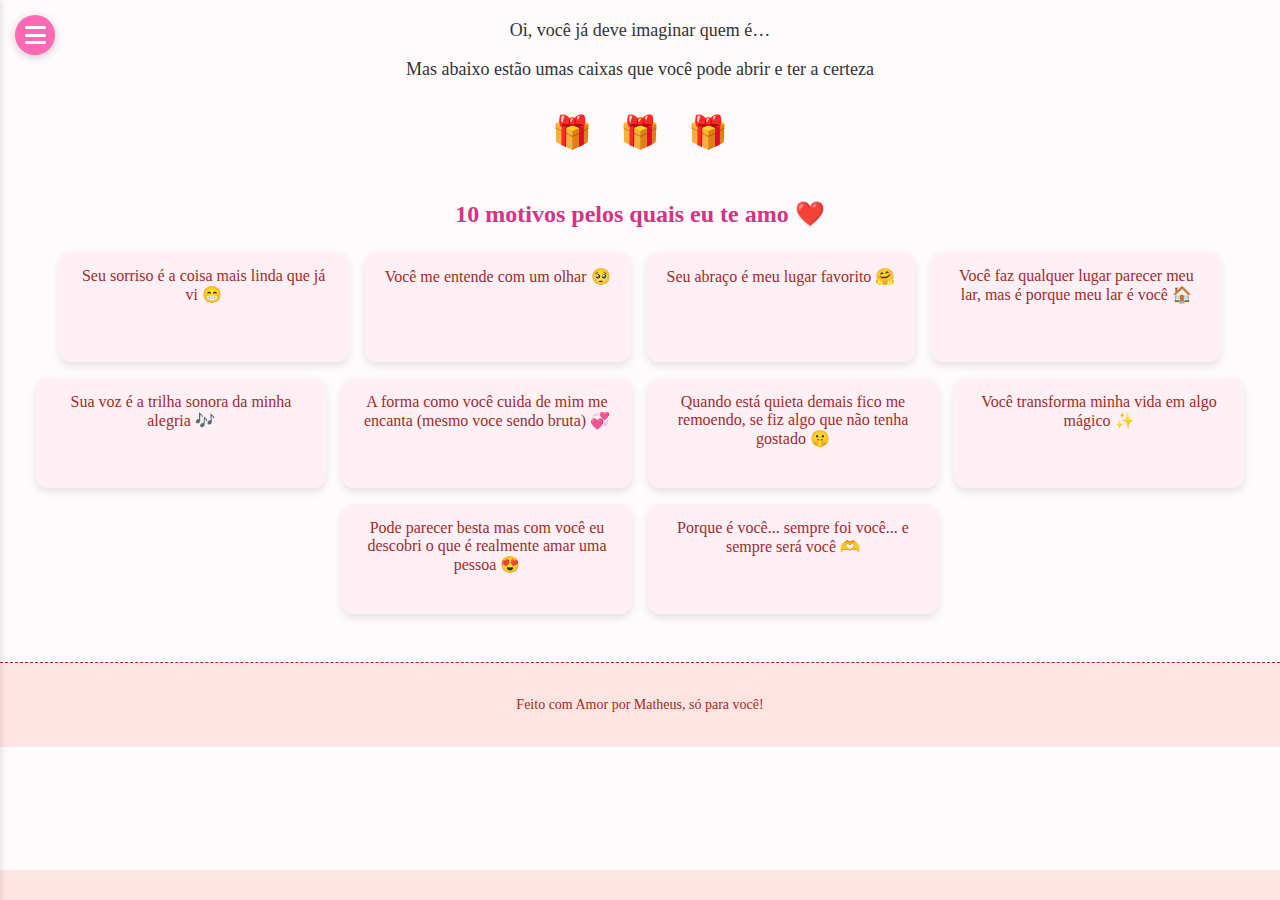
<file: index.html>
<!DOCTYPE html>
<html lang="pt-br">
<head>
  <meta charset="UTF-8">
  <title>Nosso Amor</title>
  <meta name="viewport" content="width=device-width, initial-scale=1.0">
  <link rel="stylesheet" href="style.css">
  <link rel="stylesheet" href="https://cdnjs.cloudflare.com/ajax/libs/font-awesome/6.5.0/css/all.min.css" />
</head>
<body>
      <!-- Botão que abre o menu -->
    <div class="menu-toggle" id="menuToggle">
      <i class="fas fa-bars"></i>
    </div>

    <!-- Menu lateral com links -->
    <nav class="sidebar" id="sidebar">
      <a href="index.html"><i class="fas fa-home"></i> Home</a>
      <a href="fotos.html"><i class="fas fa-heart"></i> Nós</a>
      <a href="contrato.html"><i class="fas fa-file-contract"></i> Contrato</a>
      <a href="https://open.spotify.com/track/0tgVpDi06FyKpA1z0VMD4v?si=zfsroygsSRSsa8EemlvrPA" target="_blank"><i class="fas fa-music"></i> Nossa Música</a>
      <a href="futuro.html"><i class="fas fa-star"></i> Futuro</a>
    </nav>

    <div class="mensagem">
      <p>Oi, você já deve imaginar quem é…</p>
      <p>Mas abaixo estão umas caixas que você pode abrir e ter a certeza</p>
    </div>

    <div class="fotos-galeria">
      <div class="foto-box">
        <button class="presente-btn">🎁</button>
        <p class="frase-presente" hidden>Me desculpa</p>
      </div>
    
      <div class="foto-box">
        <button class="presente-btn">🎁</button>
        <p class="frase-presente" hidden>Não vivo sem você</p>
      </div>
    
      <div class="foto-box">
        <button class="presente-btn">🎁</button>
        <p class="frase-presente" hidden>Eu te amo</p>
      </div>
    </div>    

  <section class="motivos">
    <h2>10 motivos pelos quais eu te amo ❤️</h2>
    <div class="cards-motivos">
      <div class="motivo-card">Seu sorriso é a coisa mais linda que já vi 😁</div>
      <div class="motivo-card">Você me entende com um olhar 🥺</div>
      <div class="motivo-card">Seu abraço é meu lugar favorito 🤗</div>
      <div class="motivo-card">Você faz qualquer lugar parecer meu lar, mas é porque meu lar é você 🏠</div>
      <div class="motivo-card">Sua voz é a trilha sonora da minha alegria 🎶</div>
      <div class="motivo-card">A forma como você cuida de mim me encanta (mesmo voce sendo bruta) 💞</div>
      <div class="motivo-card">Quando está quieta demais fico me remoendo, se fiz algo que não tenha gostado 🤫</div>
      <div class="motivo-card">Você transforma minha vida em algo mágico ✨</div>
      <div class="motivo-card">Pode parecer besta mas com você eu descobri o que é realmente amar uma pessoa 😍</div>
      <div class="motivo-card">Porque é você... sempre foi você... e sempre será você 🫶</div>
    </div>
  </section>

  <div class="barra-frases">
    <div class="frases-movendo">
    Nosso amor é meu lugar favorito ❤️ • Ir no mercado aquele dia foi o melhor presente que a vida me deu 🎁 • Quero rir com você todos os dias 😂 • Quero viver os melhores momentos da minha vida com você 🧬 • Te amo mais a cada segundo que passa ⏳ •
    </div>
  </div>
 
  <footer class="footer-romantico">
    <p>Feito com Amor por Matheus, só para você!</p>
  </footer>

  <script>
    document.querySelectorAll('.presente-btn').forEach(botao => {
      botao.addEventListener('click', () => {
        const frase = botao.nextElementSibling;
        const visivel = !frase.hidden;
  
        frase.hidden = visivel;
  
        if (!visivel) {
          // Garante reanimação ao reclicar
          frase.classList.remove('animada');
          void frase.offsetWidth; // força reflow
          frase.classList.add('animada');
        } else {
          frase.classList.remove('animada');
        }
      });
    });
  </script>  

  <script>
    const menuToggle = document.getElementById('menuToggle');
    const sidebar = document.getElementById('sidebar');

    menuToggle.addEventListener('click', () => {
      sidebar.classList.toggle('active');
    });
  </script>


  <script src="script.js"></script>
    
</body>
</html>
</file>
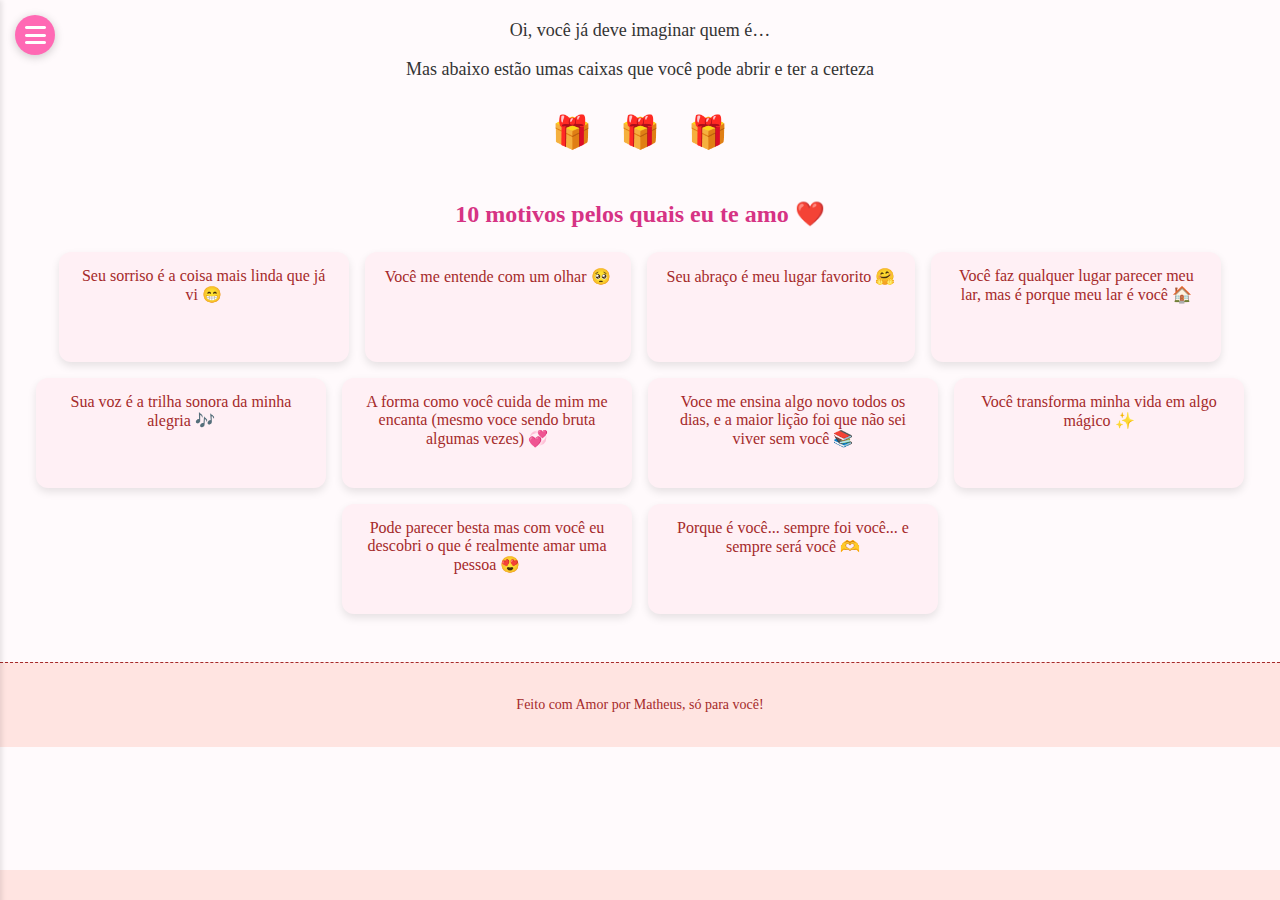
<file: Downloads/Voltamos/index.html>
<!DOCTYPE html>
<html lang="pt-br">
<head>
  <meta charset="UTF-8">
  <title>Nosso Amor</title>
  <meta name="viewport" content="width=device-width, initial-scale=1.0">
  <link rel="stylesheet" href="style.css">
  <link rel="stylesheet" href="https://cdnjs.cloudflare.com/ajax/libs/font-awesome/6.5.0/css/all.min.css" />
</head>
<body>
      <!-- Botão que abre o menu -->
    <div class="menu-toggle" id="menuToggle">
      <i class="fas fa-bars"></i>
    </div>

    <!-- Menu lateral com links -->
    <nav class="sidebar" id="sidebar">
      <a href="index.html"><i class="fas fa-home"></i> Home</a>
      <a href="fotos.html"><i class="fas fa-heart"></i> Nós</a>
      <a href="contrato.html"><i class="fas fa-file-contract"></i> Contrato</a>
      <a href="https://open.spotify.com/track/0tgVpDi06FyKpA1z0VMD4v?si=zfsroygsSRSsa8EemlvrPA" target="_blank"><i class="fas fa-music"></i> Nossa Música</a>
      <a href="futuro.html"><i class="fas fa-star"></i> Futuro</a>
    </nav>

    <div class="mensagem">
      <p>Oi, você já deve imaginar quem é…</p>
      <p>Mas abaixo estão umas caixas que você pode abrir e ter a certeza</p>
    </div>

    <div class="fotos-galeria">
      <div class="foto-box">
        <button class="presente-btn">🎁</button>
        <p class="frase-presente" hidden>Me desculpa</p>
      </div>
    
      <div class="foto-box">
        <button class="presente-btn">🎁</button>
        <p class="frase-presente" hidden>Não vivo sem você</p>
      </div>
    
      <div class="foto-box">
        <button class="presente-btn">🎁</button>
        <p class="frase-presente" hidden>Eu te amo</p>
      </div>
    </div>

  <section class="motivos">
    <h2>10 motivos pelos quais eu te amo ❤️</h2>
    <div class="cards-motivos">
      <div class="motivo-card">Seu sorriso é a coisa mais linda que já vi 😁</div>
      <div class="motivo-card">Você me entende com um olhar 🥺</div>
      <div class="motivo-card">Seu abraço é meu lugar favorito 🤗</div>
      <div class="motivo-card">Você faz qualquer lugar parecer meu lar, mas é porque meu lar é você 🏠</div>
      <div class="motivo-card">Sua voz é a trilha sonora da minha alegria 🎶</div>
      <div class="motivo-card">A forma como você cuida de mim me encanta (mesmo voce sendo bruta algumas vezes) 💞</div>
      <div class="motivo-card">Voce me ensina algo novo todos os dias, e a maior lição foi que não sei viver sem você 📚</div>
      <div class="motivo-card">Você transforma minha vida em algo mágico ✨</div>
      <div class="motivo-card">Pode parecer besta mas com você eu descobri o que é realmente amar uma pessoa 😍</div>
      <div class="motivo-card">Porque é você... sempre foi você... e sempre será você 🫶</div>
    </div>
  </section>

  <div class="barra-frases">
    <div class="frases-movendo">
    Nosso amor é meu lugar favorito ❤️ • Ir no mercado aquele dia foi o melhor presente que a vida me deu 🎁 • Quero rir com você todos os dias 😂 • Quero viver os melhores momentos da minha vida com você 🧬 • Te amo mais a cada segundo que passa ⏳ •
    </div>
  </div>
 
  <footer class="footer-romantico">
    <p>Feito com Amor por Matheus, só para você!</p>
  </footer>

  <script>
    document.querySelectorAll('.presente-btn').forEach(botao => {
      botao.addEventListener('click', () => {
        const frase = botao.nextElementSibling;
        const visivel = !frase.hidden;
  
        frase.hidden = visivel;
  
        if (!visivel) {
          // Garante reanimação ao reclicar
          frase.classList.remove('animada');
          void frase.offsetWidth; // força reflow
          frase.classList.add('animada');
        } else {
          frase.classList.remove('animada');
        }
      });
    });
  </script>  

  <script>
    const menuToggle = document.getElementById('menuToggle');
    const sidebar = document.getElementById('sidebar');

    menuToggle.addEventListener('click', () => {
      sidebar.classList.toggle('active');
    });
  </script>


  <script src="script.js"></script>
    
</body>
</html>
</file>
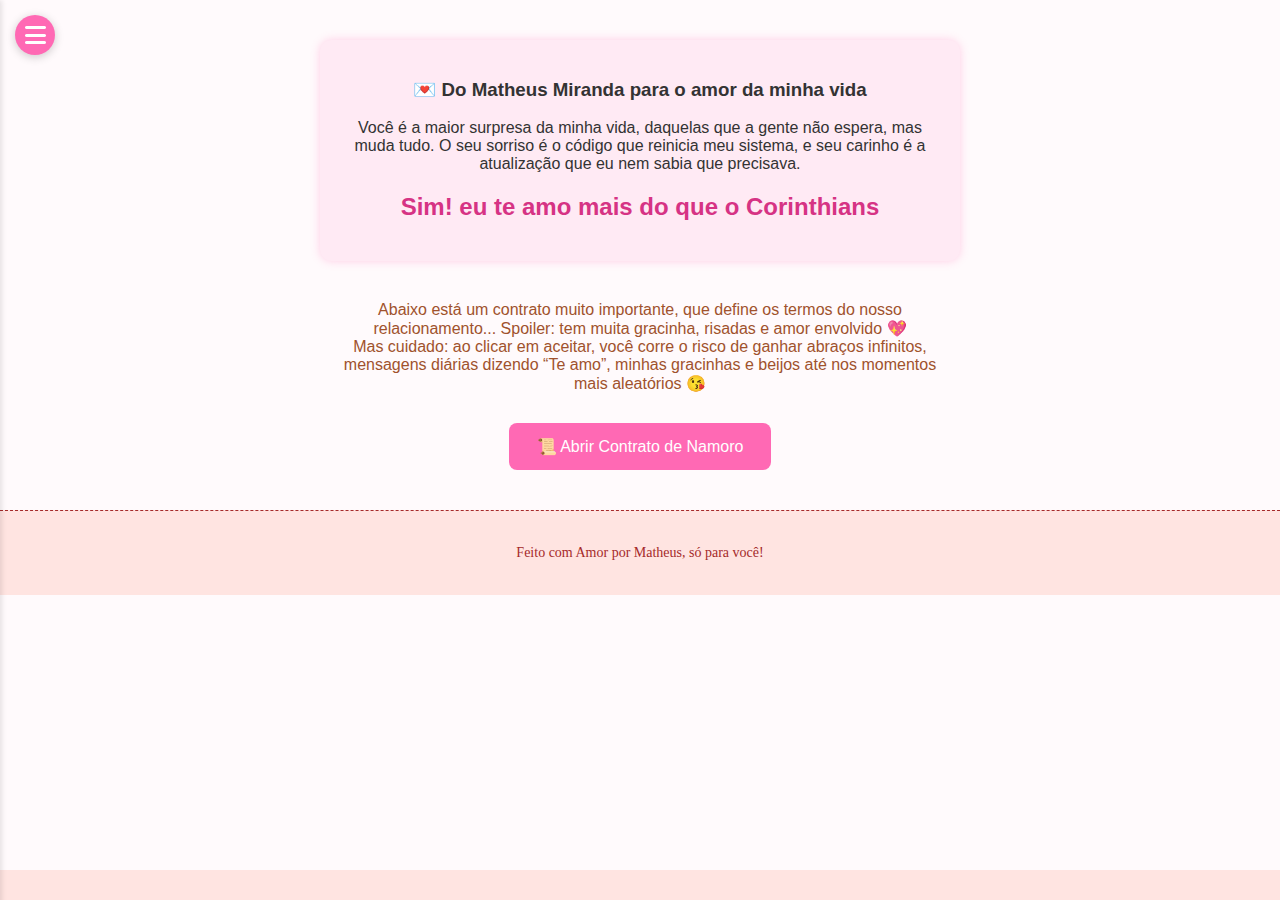
<file: contrato.html>
<!DOCTYPE html>
<html lang="pt-br">
<head>
  <meta charset="UTF-8">
  <title>Contrato de Namoro</title>
  <meta name="viewport" content="width=device-width, initial-scale=1.0">
  <link rel="stylesheet" href="style.css">
  <link rel="stylesheet" href="https://cdnjs.cloudflare.com/ajax/libs/font-awesome/6.5.0/css/all.min.css" />
</head>
<body>
  <!-- Botão que abre o menu -->
<div class="menu-toggle" id="menuToggle">
  <i class="fas fa-bars"></i>
</div>

  <!-- Menu lateral com links -->
  <nav class="sidebar" id="sidebar">
    <a href="index.html"><i class="fas fa-home"></i> Home</a>
    <a href="fotos.html"><i class="fas fa-heart"></i> Nós</a>
    <a href="contrato.html"><i class="fas fa-file-contract"></i> Contrato</a>
    <a href="https://open.spotify.com/track/0tgVpDi06FyKpA1z0VMD4v?si=zfsroygsSRSsa8EemlvrPA" target="_blank"><i class="fas fa-music"></i> Nossa Música</a>
    <a href="futuro.html"><i class="fas fa-star"></i> Futuro</a>
  </nav>

    <!-- Depoimento -->
  <section class="depoimento">
    <h3>💌 Do Matheus Miranda para o amor da minha vida</h3>
    <p>
      Você é a maior surpresa da minha vida, daquelas que a gente não espera, mas muda tudo. O seu sorriso é o código que reinicia meu sistema, e seu carinho é a atualização que eu nem sabia que precisava.
    </p>
    <h2>Sim! eu te amo mais do que o Corinthians</h2>
  </section>

  <!-- Texto antes do contrato -->
  <div class="texto-romantico">
    <p>
      Abaixo está um contrato muito importante, que define os termos do nosso relacionamento... Spoiler: tem muita gracinha, risadas e amor envolvido 💖<br>
      Mas cuidado: ao clicar em aceitar, você corre o risco de ganhar abraços infinitos, mensagens diárias dizendo “Te amo”, minhas gracinhas e beijos até nos momentos mais aleatórios 😘
    </p>
  </div>

  <!-- Botão para abrir a carta -->
  <div class="carta-container">
    <button id="mostrarCarta" class="btn-animado">📜 Abrir Contrato de Namoro</button>

    <!-- Carta oculta inicialmente -->
    <div id="carta" class="oculto">
      <h2>Contrato Oficial de Namoro 💖</h2>
      <p>Eu, Matheus, declaro oficialmente que:</p>
      <ul>
        <li>❤️ Vou estar com você todos os dias que você acordar, (mesmo estando de mau-humor).</li>
        <li>❤️ Estarei com você nos dias bons e nos dias ruins.</li>
        <li>❤️ Seus dramas serão ouvidos (e a maioria resolvidos com chocolate de laranja).</li>
        <li>❤️ Carinho, beijos, cafuné e massagens serão infinitos e intransferíveis (você pode retribuir tudo isso também viu).</li>
        <li>❤️ Estarei em suas TPMs que duram o mês todo.</li>
        <li>❤️ Todos os dias direi o quanto você é linda, mesmo descabelada, ou puta da vida comigo.</li>
      </ul>
      <p>Se você aceitar esses termos, clique no botão abaixo e prepare-se para viver a história de amor mais maluca e maravilhosa que já existiu! 💕</p>

      <!-- Botão para aceitar o contrato -->
      <button id="aceitarContrato" class="btn-animado">✅ Aceitar os Termos do Amor</button>
    </div>

    <!-- Mensagem final (oculta) -->
    <div id="mensagemFinal" class="oculto mensagem-final">
      <h3>Contrato aceito! Você fez a melhor escolha da sua vida, somos novamente um casal perfeito! 💑</h3>
    </div>
  </div>

  <div class="barra-frases">
    <div class="frases-movendo">
      Nosso amor é meu lugar favorito ❤️ • Ir no mercado aquele dia foi o melhor presente que a vida me deu 🎁 • Quero rir com você todos os dias 😂 • Quero viver os melhores momentos da minha vida com você 🧬 • Te amo mais a cada segundo que passa ⏳ •
    </div>
  </div>

  <footer class="footer-romantico">
    <p>Feito com Amor por Matheus, só para você!</p>
  </footer>

  <script>
    const menuToggle = document.getElementById('menuToggle');
    const sidebar = document.getElementById('sidebar');

    menuToggle.addEventListener('click', () => {
      sidebar.classList.toggle('active');
    });
  </script>

  <script src="script.js"></script>

</body>
</html>
</file>
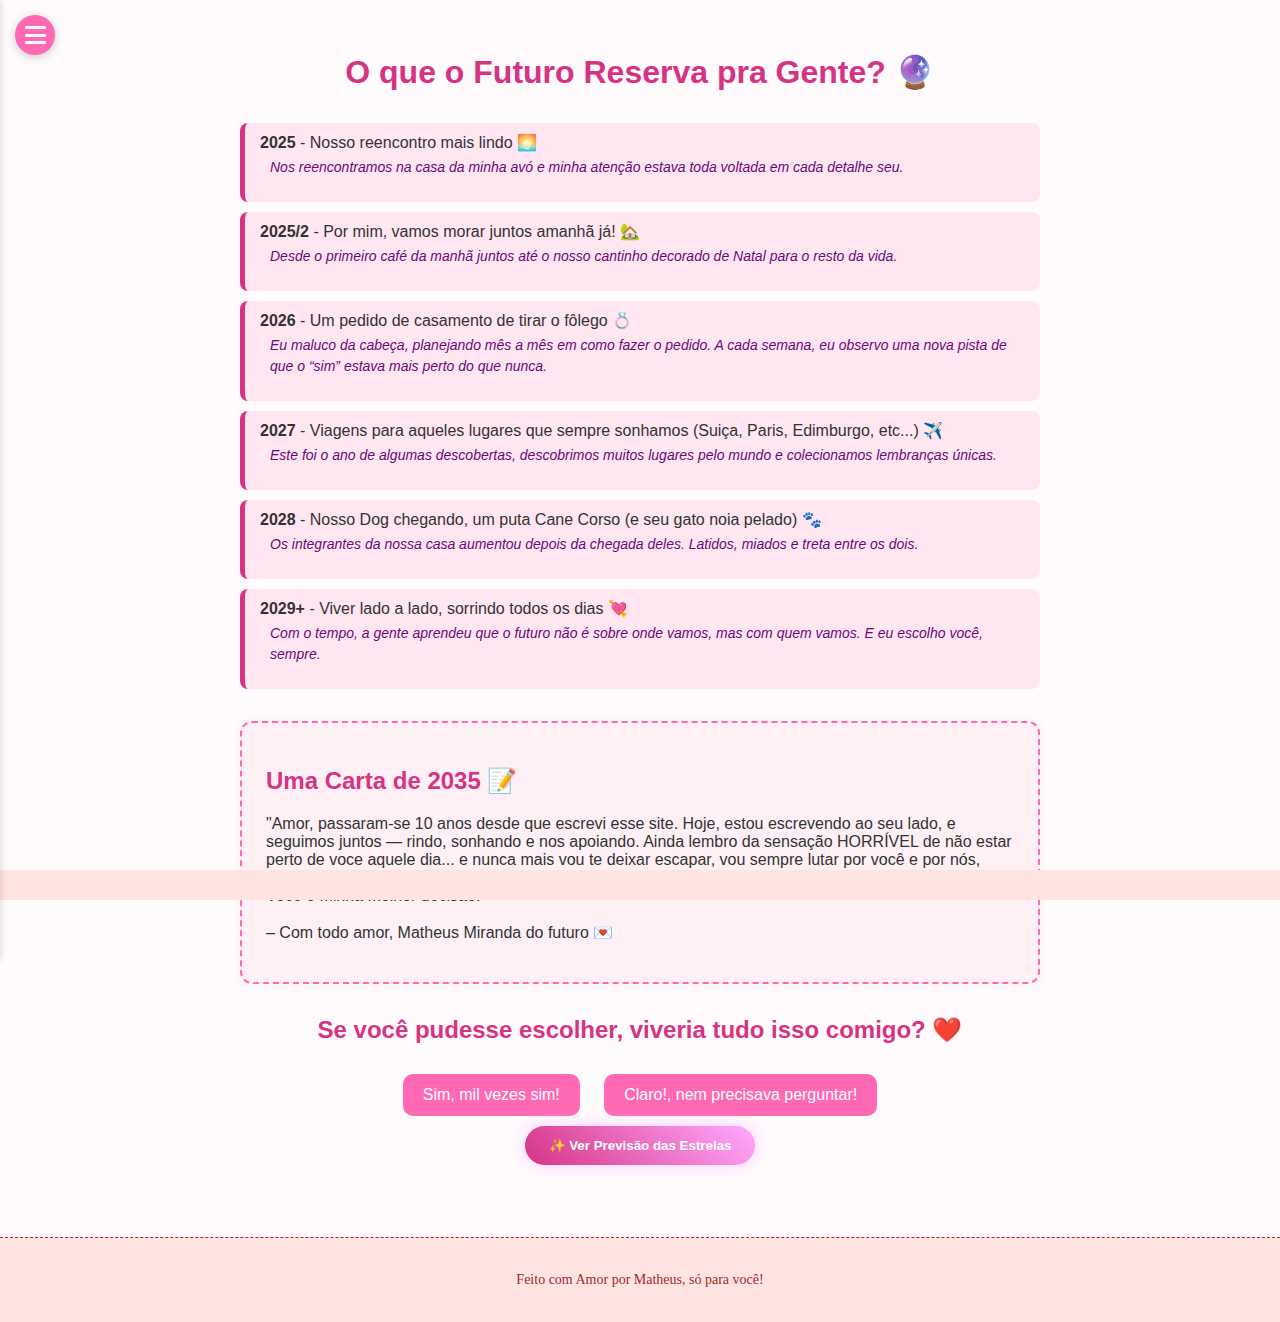
<file: futuro.html>
<!DOCTYPE html>
<html lang="pt-br">
<head>
  <meta charset="UTF-8">
  <title>Nosso Futuro</title>
  <meta name="viewport" content="width=device-width, initial-scale=1.0">
  <link rel="stylesheet" href="style.css">
  <link rel="stylesheet" href="https://cdnjs.cloudflare.com/ajax/libs/font-awesome/6.5.0/css/all.min.css" />
</head>
<body>
  <!-- Botão que abre o menu -->
<div class="menu-toggle" id="menuToggle">
  <i class="fas fa-bars"></i>
</div>

  <!-- Menu lateral com links -->
  <nav class="sidebar" id="sidebar">
    <a href="index.html"><i class="fas fa-home"></i> Home</a>
    <a href="fotos.html"><i class="fas fa-heart"></i> Nós</a>
    <a href="contrato.html"><i class="fas fa-file-contract"></i> Contrato</a>
    <a href="https://open.spotify.com/track/0tgVpDi06FyKpA1z0VMD4v?si=zfsroygsSRSsa8EemlvrPA" target="_blank"><i class="fas fa-music"></i> Nossa Música</a>
    <a href="futuro.html"><i class="fas fa-star"></i> Futuro</a>
  </nav>

<main class="futuro-container">
  <h1>O que o Futuro Reserva pra Gente? 🔮</h1>

  <!-- Linha do tempo -->
  <section class="timeline">
    <div class="evento">
        <strong>2025</strong> - Nosso reencontro mais lindo 🌅  
        <p class="subfrase">Nos reencontramos na casa da minha avó e minha atenção estava toda voltada em cada detalhe seu.</p>
    </div>
    
    <div class="evento">
        <strong>2025/2</strong> - Por mim, vamos morar juntos amanhã já! 🏡  
        <p class="subfrase">Desde o primeiro café da manhã juntos até o nosso cantinho decorado de Natal para o resto da vida.</p>
    </div>

    <div class="evento">
        <strong>2026</strong> - Um pedido de casamento de tirar o fôlego 💍  
        <p class="subfrase">Eu maluco da cabeça, planejando mês a mês em como fazer o pedido. A cada semana, eu observo uma nova pista de que o “sim” estava mais perto do que nunca.</p>
    </div>

    <div class="evento">
        <strong>2027</strong> - Viagens para aqueles lugares que sempre sonhamos (Suiça, Paris, Edimburgo, etc...) ✈️  
        <p class="subfrase">Este foi o ano de algumas descobertas, descobrimos muitos lugares pelo mundo e colecionamos lembranças únicas.</p>
    </div>

    <div class="evento">
        <strong>2028</strong> - Nosso Dog chegando, um puta Cane Corso (e seu gato noia pelado) 🐾  
        <p class="subfrase">Os integrantes da nossa casa aumentou depois da chegada deles. Latidos, miados e treta entre os dois.</p>
    </div>

    <div class="evento">
        <strong>2029+</strong> - Viver lado a lado, sorrindo todos os dias 💘  
        <p class="subfrase">Com o tempo, a gente aprendeu que o futuro não é sobre onde vamos, mas com quem vamos. E eu escolho você, sempre.</p>
    </div>
  </section>

  <!-- Carta do futuro -->
  <section class="carta-futuro">
    <h2>Uma Carta de 2035 📝</h2>
    <p>
      "Amor, passaram-se 10 anos desde que escrevi esse site. Hoje, estou escrevendo ao seu lado, e seguimos juntos — rindo, sonhando e nos apoiando.  
      Ainda lembro da sensação HORRÍVEL de não estar perto de voce aquele dia... e nunca mais vou te deixar escapar, vou sempre lutar por você e por nós, porque você é a miha vida.  
      Te amo cada dia mais, e isso nunca mudou. Obrigado por dizer sim lá atrás. Você é minha melhor decisão."  
      <br><br>– Com todo amor, Matheus Miranda do futuro 💌
    </p>
  </section>

  <!-- Escolha romântica -->
  <section class="escolha-romantica">
    <h2>Se você pudesse escolher, viveria tudo isso comigo? ❤️</h2>
    <div class="botoes-escolha">
      <button class="btn-escolha" id="btnSim">Sim, mil vezes sim!</button>
      <button class="btn-escolha" id="btnClaro">Claro!, nem precisava perguntar!</button>
    </div>
    <p id="respostaEscolha" class="oculto-resposta"></p>
  </section>

  <!-- Previsão das estrelas -->
  <section class="estrelas-futuro">
    <button class="btn-estrelas" id="verPrevisao">✨ Ver Previsão das Estrelas</button>
    <p id="previsaoTexto" class="oculto-previsao"></p>
  </section>
</main>

<!-- Frases rodando -->
<div class="barra-frases">
  <div class="frases-movendo">
    Nosso amor é meu lugar favorito ❤️ • Ir no mercado aquele dia foi o melhor presente que a vida me deu 🎁 • Quero rir com você todos os dias 😂 • Quero viver os melhores momentos da minha vida com você 🧬 • Te amo mais a cada segundo que passa ⏳ •
  </div>
</div>

<footer class="footer-romantico">
    <p>Feito com Amor por Matheus, só para você!</p>
</footer>

<!-- Scripts -->
<script>
  const menuToggle = document.getElementById('menuToggle');
  const sidebar = document.getElementById('sidebar');
  menuToggle.addEventListener('click', () => {
    sidebar.classList.toggle('active');
  });

  document.getElementById('btnSim').addEventListener('click', () => {
    document.getElementById('respostaEscolha').innerText = "Você acabou de me dar o futuro mais feliz de todos! 💖";
    document.getElementById('respostaEscolha').classList.remove('oculto-resposta');
  });

  document.getElementById('btnClaro').addEventListener('click', () => {
    document.getElementById('respostaEscolha').innerText = "Você é o meu destino mais bonito! 💞";
    document.getElementById('respostaEscolha').classList.remove('oculto-resposta');
  });

  document.getElementById('verPrevisao').addEventListener('click', () => {
    document.getElementById('previsaoTexto').innerText = "As estrelas dizem: vocês nasceram para sorrir juntos. Preparem-se, o universo está só começando a conspirar a favor desse amor. ✨💑";
    document.getElementById('previsaoTexto').classList.remove('oculto-previsao');
  });
</script>

<!--Atualizacao 30.06-->

</body>
</html>
</file>
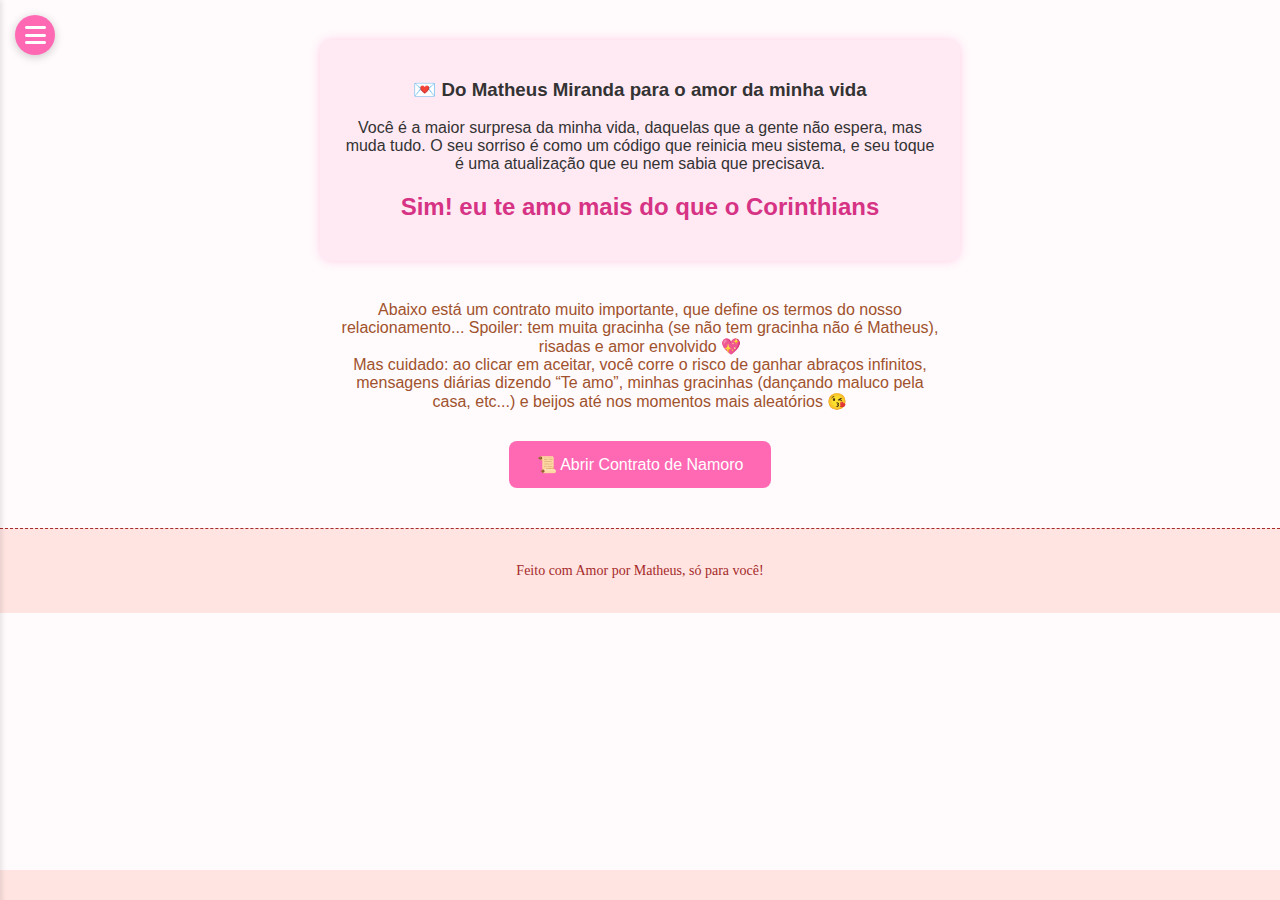
<file: Downloads/Voltamos/contrato.html>
<!DOCTYPE html>
<html lang="pt-br">
<head>
  <meta charset="UTF-8">
  <title>Contrato de Namoro</title>
  <meta name="viewport" content="width=device-width, initial-scale=1.0">
  <link rel="stylesheet" href="style.css">
  <link rel="stylesheet" href="https://cdnjs.cloudflare.com/ajax/libs/font-awesome/6.5.0/css/all.min.css" />
</head>
<body>
  <!-- Botão que abre o menu -->
<div class="menu-toggle" id="menuToggle">
  <i class="fas fa-bars"></i>
</div>

  <!-- Menu lateral com links -->
  <nav class="sidebar" id="sidebar">
    <a href="index.html"><i class="fas fa-home"></i> Home</a>
    <a href="fotos.html"><i class="fas fa-heart"></i> Nós</a>
    <a href="contrato.html"><i class="fas fa-file-contract"></i> Contrato</a>
    <a href="https://open.spotify.com/track/0tgVpDi06FyKpA1z0VMD4v?si=zfsroygsSRSsa8EemlvrPA" target="_blank"><i class="fas fa-music"></i> Nossa Música</a>
    <a href="futuro.html"><i class="fas fa-star"></i> Futuro</a>
  </nav>

    <!-- Depoimento -->
  <section class="depoimento">
    <h3>💌 Do Matheus Miranda para o amor da minha vida</h3>
    <p>
      Você é a maior surpresa da minha vida, daquelas que a gente não espera, mas muda tudo. O seu sorriso é como um código que reinicia meu sistema, e seu toque é uma atualização que eu nem sabia que precisava.
    </p>
    <h2>Sim! eu te amo mais do que o Corinthians</h2>
  </section>

  <!-- Texto antes do contrato -->
  <div class="texto-romantico">
    <p>
      Abaixo está um contrato muito importante, que define os termos do nosso relacionamento... Spoiler: tem muita gracinha (se não tem gracinha não é Matheus), risadas e amor envolvido 💖<br>
      Mas cuidado: ao clicar em aceitar, você corre o risco de ganhar abraços infinitos, mensagens diárias dizendo “Te amo”, minhas gracinhas (dançando maluco pela casa, etc...) e beijos até nos momentos mais aleatórios 😘
    </p>
  </div>

  <!-- Botão para abrir a carta -->
  <div class="carta-container">
    <button id="mostrarCarta" class="btn-animado">📜 Abrir Contrato de Namoro</button>

    <!-- Carta oculta inicialmente -->
    <div id="carta" class="oculto">
      <h2>Contrato Oficial de Namoro 💖</h2>
      <p>Eu, Matheus, declaro oficialmente que:</p>
      <ul>
        <li>❤️ Vou estar com você todos os dias que você acordar, (mesmo estando de mau-humor).</li>
        <li>❤️ Estarei com você nos dias bons e nos dias ruins.</li>
        <li>❤️ Seus dramas serão ouvidos (e a maioria resolvidos com chocolate de laranja, aquele de Sonho de Valsa ou qualquer outro que você queira porque eu daria o mundo por você).</li>
        <li>❤️ Carinhos, beijos, cafuné e massagens serão infinitos e intransferíveis (você pode retribuir tudo isso também viu).</li>
        <li>❤️ Estarei em suas TPMs que duram o mês todo.</li>
        <li>❤️ Só não vai poder reclamar do meu macarrão, dizendo que esta cozido demais.</li>
        <li>❤️ Com você eu aceito tomar um vinho em um jantar especial.</li>
        <li>❤️ Todos os dias direi o quanto você é linda, mesmo descabelada, ou puta da vida comigo.</li>
      </ul>
      <p>Se você aceitar esses termos, clique no botão abaixo e prepare-se para viver a história de amor mais maluca e maravilhosa que já existiu! 💕</p>

      <!-- Botão para aceitar o contrato -->
      <button id="aceitarContrato" class="btn-animado">✅ Aceitar os Termos do Amor</button>
    </div>

    <!-- Mensagem final (oculta) -->
    <div id="mensagemFinal" class="oculto mensagem-final">
      <h3>Contrato aceito! Sra. Bianca Vieira de Paula, Você fez a melhor escolha da sua vida, somos novamente um casal perfeito! 💑</h3>
    </div>
  </div>

  <div class="barra-frases">
    <div class="frases-movendo">
      Nosso amor é meu lugar favorito ❤️ • Ir no mercado aquele dia foi o melhor presente que a vida me deu 🎁 • Quero rir com você todos os dias 😂 • Quero viver os melhores momentos da minha vida com você 🧬 • Te amo mais a cada segundo que passa ⏳ •
    </div>
  </div>

  <footer class="footer-romantico">
    <p>Feito com Amor por Matheus, só para você!</p>
  </footer>

  <script>
    const menuToggle = document.getElementById('menuToggle');
    const sidebar = document.getElementById('sidebar');

    menuToggle.addEventListener('click', () => {
      sidebar.classList.toggle('active');
    });
  </script>

  <script src="script.js"></script>

  <!--Atualizacao 30.06-->

</body>
</html>
</file>
<file: style.css>
body {
  margin: 0;
  padding: 0;
  box-sizing: border-box;
  font-family: 'Georgia', serif;
  text-align: center;
  background-color: #fff0f5;
}

.menu-toggle {
  position: fixed;
  top: 15px;
  left: 15px;
  font-size: 24px;
  background: #ff69b4;
  color: white;
  border-radius: 50%;
  width: 40px;
  height: 40px;
  display: flex;
  align-items: center;
  justify-content: center;
  cursor: pointer;
  z-index: 1001;
  box-shadow: 0 2px 10px rgba(0, 0, 0, 0.2);
  transition: transform 0.3s ease;
}

.menu-toggle:hover {
  transform: scale(1.1);
}

.sidebar {
  position: fixed;
  left: -200px;
  top: 0;
  height: 100%;
  width: 200px;
  background-color: #ffe4e1;
  box-shadow: 2px 0 5px rgba(0, 0, 0, 0.1);
  display: flex;
  flex-direction: column;
  padding-top: 60px;
  transition: left 0.3s ease;
  z-index: 1000;
}

.sidebar.active {
  left: 0;
}

.sidebar a {
  padding: 15px 20px;
  text-decoration: none;
  color: #a52a2a;
  font-weight: bold;
  font-size: 16px;
  display: flex;
  align-items: center;
  gap: 10px;
  transition: background 0.3s ease;
}

.sidebar a:hover {
  background-color: #ffccd5;
}

.fotos-galeria {
  margin-top: 2rem;
  display: flex;
  flex-wrap: wrap;
  gap: 1rem;
  justify-content: center;
}

.foto-box {
  display: flex;
  flex-direction: column;
  align-items: center;
}

.presente-btn {
  font-size: 2rem;
  background: none;
  border: none;
  cursor: pointer;
}

.frase-presente {
  margin-top: 10px;
  font-size: 18px;
  font-weight: bold;
  color: #a52a2a;
  font-family: 'Georgia', serif;
  text-align: center;
  background-color: #fff0f5;
  padding: 8px 12px;
  border-radius: 10px;
  box-shadow: 0 2px 6px rgba(0,0,0,0.1);
  opacity: 0;
  transform: translateY(10px);
  transition: opacity 0.4s ease, transform 0.4s ease;
}

.frase-presente.animada {
  opacity: 1;
  transform: translateY(0);
}

.mensagem {
    margin-top: 20px;
    font-size: 18px;
    font-family: 'Georgia', serif;
}

.barra-frases {
  position: fixed;
  bottom: 0;
  width: 100%;
  background-color: #ffe4e1;
  overflow: hidden;
  height: 30px;
  display: flex;
  align-items: center;
  z-index: 999;
}

.frases-movendo {
  white-space: nowrap;
  display: inline-block;
  padding-left: 100%;
  animation: moverFrases 20s linear infinite;
  font-size: 14px;
  color: #a52a2a;
  font-weight: bold;
}

@keyframes moverFrases {
  0% {
    transform: translateX(0%);
  }
  100% {
    transform: translateX(-100%);
  }
}

/* Menu Responsivo */
@media (max-width: 768px) {
  .sidebar {
    width: 200px;
  }

  .sidebar a {
    font-size: 14px;
    padding: 12px 18px;
  }

  .menu-toggle {
    width: 36px;
    height: 36px;
    font-size: 20px;
  }
}

/* Cards Home */
.motivos {
  margin: 3rem auto;
  text-align: center;
  font-family: 'Georgia', serif;
  color: #a52a2a;
  padding: 0 20px;
}

.motivos h2 {
  font-size: 24px;
  margin-bottom: 1.5rem;
}

.cards-motivos {
  display: flex;
  flex-wrap: wrap;
  gap: 1rem;
  justify-content: center;
}

.motivo-card {
  background-color: #fff0f5;
  border-radius: 12px;
  padding: 15px 20px;
  max-width: 250px;
  min-height: 80px;
  box-shadow: 0 4px 8px rgba(0,0,0,0.1);
  transition: transform 0.3s ease, box-shadow 0.3s ease;
  font-size: 16px;
}

.motivo-card:hover {
  transform: scale(1.05) rotate(-1deg);
  box-shadow: 0 6px 15px rgba(0,0,0,0.2);
}

/* Footer */
.footer-romantico {
  text-align: center;
  padding: 20px;
  background-color: #ffe4e1;
  color: #a52a2a;
  font-family: 'Georgia', serif;
  font-size: 14px;
  margin-top: 40px;
  border-top: 1px dashed #a52a2a;
}

/* Responsividade */
@media (max-width: 768px) {
  .motivo-card {
    max-width: 90%;
    font-size: 15px;
  }
}

/* Depoimento */
.depoimento {
  max-width: 600px;
  margin: 40px auto;
  padding: 20px;
  background: #ffeaf4;
  border-radius: 12px;
  text-align: center;
  font-size: 16px;
  box-shadow: 0 0 10px rgba(255,105,180, 0.3);
}

/* Texto introdutório */
.texto-romantico {
  max-width: 600px;
  margin: 20px auto;
  font-size: 16px;
  text-align: center;
  color: #a0522d;
}

/* Container da carta */
.carta-container {
  text-align: center;
  margin: 30px auto;
  max-width: 700px;
}

/* Carta */
#carta {
  background: #fff8dc;
  border: 2px dashed #deb887;
  padding: 20px;
  border-radius: 15px;
  box-shadow: 0 0 15px rgba(0,0,0,0.1);
  margin-top: 20px;
  text-align: left;
  animation: aparecer 0.7s ease;
}

/* Lista da carta */
#carta ul {
  margin-left: 20px;
}

.oculto {
  display: none;
}

/* Botão com efeito pulse */
.btn-animado {
  padding: 14px 28px;
  font-size: 16px;
  background-color: #ff69b4;
  border: none;
  border-radius: 8px;
  color: white;
  cursor: pointer;
  animation: pulse 1.8s infinite;
  transition: transform 0.3s ease;
}

.btn-animado:hover {
  transform: scale(1.05);
  background-color: #ff1493;
}

@keyframes pulse {
  0% { box-shadow: 0 0 0 0 rgba(255, 105, 180, 0.5); }
  70% { box-shadow: 0 0 0 10px rgba(255, 105, 180, 0); }
  100% { box-shadow: 0 0 0 0 rgba(255, 105, 180, 0); }
}

/* Mensagem final */
.mensagem-final {
  background-color: #e6ffe6;
  margin-top: 30px;
  padding: 20px;
  border-radius: 10px;
  font-weight: bold;
  text-align: center;
  animation: aparecer 1s ease;
}

/* Animação de entrada */
@keyframes aparecer {
  from { opacity: 0; transform: translateY(20px); }
  to { opacity: 1; transform: translateY(0); }
}

/* PG Fotos*/
.photo-grid {
  display: grid;
  grid-template-columns: repeat(auto-fit, minmax(140px, 1fr));
  gap: 20px;
  padding: 20px;
  max-width: 1000px;
  margin: 0 auto;
}

.foto-3d {
  text-align: center;
  perspective: 1000px;
}

.foto-3d img {
  width: 100%;
  height: 180px; /* altura fixa */
  object-fit: cover; /* garante que a imagem preencha o espaço sem distorcer */
  border-radius: 12px;
  box-shadow: 0 4px 8px rgba(0,0,0,0.1);
  transition: transform 0.5s, box-shadow 0.5s;
  cursor: pointer;
}


.foto-3d img.destaque {
  transform: scale(1.1) rotateY(5deg);
  box-shadow: 0 12px 24px rgba(0,0,0,0.3);
  z-index: 10;
}

.legenda {
  margin-top: 10px;
  font-style: italic;
  color: #a52a2a;
  font-size: 14px;
}

/* Responsivo */
@media (max-width: 600px) {
  .photo-grid {
    grid-template-columns: repeat(auto-fit, minmax(120px, 1fr));
    gap: 15px;
  }

  .legenda {
    font-size: 13px;
  }
}

/* Estilo base do botão */
#ativarCarrossel {
  padding: 12px 24px;
  font-size: 16px;
  border: none;
  border-radius: 8px;
  background-color: #ff69b4;
  color: white;
  cursor: pointer;
  transition: background-color 0.3s ease, transform 0.2s;
}

/* Animação pulsante quando o carrossel estiver ativo */
#ativarCarrossel.ativo {
  background-color: #ff1493;
  animation: pulso 1.2s infinite;
}

@keyframes pulso {
  0% { transform: scale(1); }
  50% { transform: scale(1.08); }
  100% { transform: scale(1); }
}

/* Layout geral */
body {
  font-family: 'Segoe UI', sans-serif;
  margin: 0;
  padding: 0;
  background-color: #fffafc;
  color: #333;
}

.futuro-container {
  max-width: 800px;
  margin: auto;
  padding: 2rem;
  text-align: center;
}

h1, h2 {
  color: #d63384;
}

/* Linha do tempo */
.timeline {
  margin: 2rem 0;
  text-align: left;
}

.evento {
  background: #ffe6f0;
  border-left: 5px solid #d63384;
  padding: 10px 15px;
  margin: 10px 0;
  border-radius: 8px;
}

.subfrase {
  font-size: 14px;
  color: #6a097d;
  margin-top: 5px;
  padding-left: 10px;
  font-style: italic;
  line-height: 1.5;
}

/* Carta do futuro */
.carta-futuro {
  background-color: #fff0f5;
  border: 2px dashed #ff69b4;
  padding: 1.5rem;
  margin: 2rem 0;
  border-radius: 12px;
  box-shadow: 0 0 12px rgba(0,0,0,0.05);
  text-align: left;
}

/* Botões românticos */
.btn-escolha {
  background-color: #ff69b4;
  border: none;
  color: white;
  padding: 12px 20px;
  margin: 10px;
  border-radius: 10px;
  font-size: 16px;
  cursor: pointer;
  animation: pulse 2s infinite;
  transition: transform 0.3s;
}

.btn-escolha:hover {
  transform: scale(1.05);
}

/* Previsão botão */
.btn-estrelas {
  background: linear-gradient(45deg, #d63384, #ffaaff);
  border: none;
  color: white;
  padding: 12px 24px;
  border-radius: 50px;
  cursor: pointer;
  font-weight: bold;
  box-shadow: 0 0 15px #ffccff;
  transition: all 0.3s ease;
}

.btn-estrelas:hover {
  transform: scale(1.1);
  box-shadow: 0 0 20px #ff99dd;
}

/* Ocultos */
.oculto-resposta, .oculto-previsao {
  display: none;
  margin-top: 10px;
  font-style: italic;
  color: #5c0d5c;
  animation: aparecer 1s ease;
}

#respostaEscolha:not(.oculto-resposta),
#previsaoTexto:not(.oculto-previsao) {
  display: block;
  margin-bottom: 40px;
}

/* Animações */
@keyframes pulse {
  0% { transform: scale(1); }
  50% { transform: scale(1.05); }
  100% { transform: scale(1); }
}

@keyframes aparecer {
  from { opacity: 0; transform: translateY(10px); }
  to { opacity: 1; transform: translateY(0); }
}

@keyframes moverFrases {
  0% { transform: translateX(0%); }
  100% { transform: translateX(-100%); }
}
</file>
<file: Downloads/Voltamos/style.css>
body {
  margin: 0;
  padding: 0;
  box-sizing: border-box;
  font-family: 'Georgia', serif;
  text-align: center;
  background-color: #fff0f5;
}

.menu-toggle {
  position: fixed;
  top: 15px;
  left: 15px;
  font-size: 24px;
  background: #ff69b4;
  color: white;
  border-radius: 50%;
  width: 40px;
  height: 40px;
  display: flex;
  align-items: center;
  justify-content: center;
  cursor: pointer;
  z-index: 1001;
  box-shadow: 0 2px 10px rgba(0, 0, 0, 0.2);
  transition: transform 0.3s ease;
}

.menu-toggle:hover {
  transform: scale(1.1);
}

.sidebar {
  position: fixed;
  left: -200px;
  top: 0;
  height: 100%;
  width: 200px;
  background-color: #ffe4e1;
  box-shadow: 2px 0 5px rgba(0, 0, 0, 0.1);
  display: flex;
  flex-direction: column;
  padding-top: 60px;
  transition: left 0.3s ease;
  z-index: 1000;
}

.sidebar.active {
  left: 0;
}

.sidebar a {
  padding: 15px 20px;
  text-decoration: none;
  color: #a52a2a;
  font-weight: bold;
  font-size: 16px;
  display: flex;
  align-items: center;
  gap: 10px;
  transition: background 0.3s ease;
}

.sidebar a:hover {
  background-color: #ffccd5;
}

.fotos-galeria {
  margin-top: 2rem;
  display: flex;
  flex-wrap: wrap;
  gap: 1rem;
  justify-content: center;
}

.foto-box {
  display: flex;
  flex-direction: column;
  align-items: center;
}

.presente-btn {
  font-size: 2rem;
  background: none;
  border: none;
  cursor: pointer;
}

.frase-presente {
  margin-top: 10px;
  font-size: 18px;
  font-weight: bold;
  color: #a52a2a;
  font-family: 'Georgia', serif;
  text-align: center;
  background-color: #fff0f5;
  padding: 8px 12px;
  border-radius: 10px;
  box-shadow: 0 2px 6px rgba(0,0,0,0.1);
  opacity: 0;
  transform: translateY(10px);
  transition: opacity 0.4s ease, transform 0.4s ease;
}

.frase-presente.animada {
  opacity: 1;
  transform: translateY(0);
}

.mensagem {
    margin-top: 20px;
    font-size: 18px;
    font-family: 'Georgia', serif;
}

.barra-frases {
  position: fixed;
  bottom: 0;
  width: 100%;
  background-color: #ffe4e1;
  overflow: hidden;
  height: 30px;
  display: flex;
  align-items: center;
  z-index: 999;
}

.frases-movendo {
  white-space: nowrap;
  display: inline-block;
  padding-left: 100%;
  animation: moverFrases 20s linear infinite;
  font-size: 14px;
  color: #a52a2a;
  font-weight: bold;
}

@keyframes moverFrases {
  0% {
    transform: translateX(0%);
  }
  100% {
    transform: translateX(-100%);
  }
}

/* Menu Responsivo */
@media (max-width: 768px) {
  .sidebar {
    width: 200px;
  }

  .sidebar a {
    font-size: 14px;
    padding: 12px 18px;
  }

  .menu-toggle {
    width: 36px;
    height: 36px;
    font-size: 20px;
  }
}

/* Cards Home */
.motivos {
  margin: 3rem auto;
  text-align: center;
  font-family: 'Georgia', serif;
  color: #a52a2a;
  padding: 0 20px;
}

.motivos h2 {
  font-size: 24px;
  margin-bottom: 1.5rem;
}

.cards-motivos {
  display: flex;
  flex-wrap: wrap;
  gap: 1rem;
  justify-content: center;
}

.motivo-card {
  background-color: #fff0f5;
  border-radius: 12px;
  padding: 15px 20px;
  max-width: 250px;
  min-height: 80px;
  box-shadow: 0 4px 8px rgba(0,0,0,0.1);
  transition: transform 0.3s ease, box-shadow 0.3s ease;
  font-size: 16px;
}

.motivo-card:hover {
  transform: scale(1.05) rotate(-1deg);
  box-shadow: 0 6px 15px rgba(0,0,0,0.2);
}

/* Footer */
.footer-romantico {
  text-align: center;
  padding: 20px;
  background-color: #ffe4e1;
  color: #a52a2a;
  font-family: 'Georgia', serif;
  font-size: 14px;
  margin-top: 40px;
  border-top: 1px dashed #a52a2a;
}

/* Responsividade */
@media (max-width: 768px) {
  .motivo-card {
    max-width: 90%;
    font-size: 15px;
  }
}

/* Depoimento */
.depoimento {
  max-width: 600px;
  margin: 40px auto;
  padding: 20px;
  background: #ffeaf4;
  border-radius: 12px;
  text-align: center;
  font-size: 16px;
  box-shadow: 0 0 10px rgba(255,105,180, 0.3);
}

/* Texto introdutório */
.texto-romantico {
  max-width: 600px;
  margin: 20px auto;
  font-size: 16px;
  text-align: center;
  color: #a0522d;
}

/* Container da carta */
.carta-container {
  text-align: center;
  margin: 30px auto;
  max-width: 700px;
}

/* Carta */
#carta {
  background: #fff8dc;
  border: 2px dashed #deb887;
  padding: 20px;
  border-radius: 15px;
  box-shadow: 0 0 15px rgba(0,0,0,0.1);
  margin-top: 20px;
  text-align: left;
  animation: aparecer 0.7s ease;
}

/* Lista da carta */
#carta ul {
  margin-left: 20px;
}

.oculto {
  display: none;
}

/* Botão com efeito pulse */
.btn-animado {
  padding: 14px 28px;
  font-size: 16px;
  background-color: #ff69b4;
  border: none;
  border-radius: 8px;
  color: white;
  cursor: pointer;
  animation: pulse 1.8s infinite;
  transition: transform 0.3s ease;
}

.btn-animado:hover {
  transform: scale(1.05);
  background-color: #ff1493;
}

@keyframes pulse {
  0% { box-shadow: 0 0 0 0 rgba(255, 105, 180, 0.5); }
  70% { box-shadow: 0 0 0 10px rgba(255, 105, 180, 0); }
  100% { box-shadow: 0 0 0 0 rgba(255, 105, 180, 0); }
}

/* Mensagem final */
.mensagem-final {
  background-color: #e6ffe6;
  margin-top: 30px;
  padding: 20px;
  border-radius: 10px;
  font-weight: bold;
  text-align: center;
  animation: aparecer 1s ease;
}

/* Animação de entrada */
@keyframes aparecer {
  from { opacity: 0; transform: translateY(20px); }
  to { opacity: 1; transform: translateY(0); }
}

/* PG Fotos*/
.photo-grid {
  display: grid;
  grid-template-columns: repeat(auto-fit, minmax(140px, 1fr));
  gap: 20px;
  padding: 20px;
  max-width: 1000px;
  margin: 0 auto;
}

.foto-3d {
  text-align: center;
  perspective: 1000px;
}

.foto-3d img {
  width: 100%;
  height: 180px; /* altura fixa */
  object-fit: cover; /* garante que a imagem preencha o espaço sem distorcer */
  border-radius: 12px;
  box-shadow: 0 4px 8px rgba(0,0,0,0.1);
  transition: transform 0.5s, box-shadow 0.5s;
  cursor: pointer;
}


.foto-3d img.destaque {
  transform: scale(1.1) rotateY(5deg);
  box-shadow: 0 12px 24px rgba(0,0,0,0.3);
  z-index: 10;
}

.legenda {
  margin-top: 10px;
  font-style: italic;
  color: #a52a2a;
  font-size: 14px;
}

/* Responsivo */
@media (max-width: 600px) {
  .photo-grid {
    grid-template-columns: repeat(auto-fit, minmax(120px, 1fr));
    gap: 15px;
  }

  .legenda {
    font-size: 13px;
  }
}

/* Estilo base do botão */
#ativarCarrossel {
  padding: 12px 24px;
  font-size: 16px;
  border: none;
  border-radius: 8px;
  background-color: #ff69b4;
  color: white;
  cursor: pointer;
  transition: background-color 0.3s ease, transform 0.2s;
}

/* Animação pulsante quando o carrossel estiver ativo */
#ativarCarrossel.ativo {
  background-color: #ff1493;
  animation: pulso 1.2s infinite;
}

@keyframes pulso {
  0% { transform: scale(1); }
  50% { transform: scale(1.08); }
  100% { transform: scale(1); }
}

/* Layout geral */
body {
  font-family: 'Segoe UI', sans-serif;
  margin: 0;
  padding: 0;
  background-color: #fffafc;
  color: #333;
}

.futuro-container {
  max-width: 800px;
  margin: auto;
  padding: 2rem;
  text-align: center;
}

h1, h2 {
  color: #d63384;
}

/* Linha do tempo */
.timeline {
  margin: 2rem 0;
  text-align: left;
}

.evento {
  background: #ffe6f0;
  border-left: 5px solid #d63384;
  padding: 10px 15px;
  margin: 10px 0;
  border-radius: 8px;
}

.subfrase {
  font-size: 14px;
  color: #6a097d;
  margin-top: 5px;
  padding-left: 10px;
  font-style: italic;
  line-height: 1.5;
}

/* Carta do futuro */
.carta-futuro {
  background-color: #fff0f5;
  border: 2px dashed #ff69b4;
  padding: 1.5rem;
  margin: 2rem 0;
  border-radius: 12px;
  box-shadow: 0 0 12px rgba(0,0,0,0.05);
  text-align: left;
}

/* Botões românticos */
.btn-escolha {
  background-color: #ff69b4;
  border: none;
  color: white;
  padding: 12px 20px;
  margin: 10px;
  border-radius: 10px;
  font-size: 16px;
  cursor: pointer;
  animation: pulse 2s infinite;
  transition: transform 0.3s;
}

.btn-escolha:hover {
  transform: scale(1.05);
}

/* Previsão botão */
.btn-estrelas {
  background: linear-gradient(45deg, #d63384, #ffaaff);
  border: none;
  color: white;
  padding: 12px 24px;
  border-radius: 50px;
  cursor: pointer;
  font-weight: bold;
  box-shadow: 0 0 15px #ffccff;
  transition: all 0.3s ease;
}

.btn-estrelas:hover {
  transform: scale(1.1);
  box-shadow: 0 0 20px #ff99dd;
}

/* Ocultos */
.oculto-resposta, .oculto-previsao {
  display: none;
  margin-top: 10px;
  font-style: italic;
  color: #5c0d5c;
  animation: aparecer 1s ease;
}

#respostaEscolha:not(.oculto-resposta),
#previsaoTexto:not(.oculto-previsao) {
  display: block;
  margin-bottom: 40px;
}

/* Animações */
@keyframes pulse {
  0% { transform: scale(1); }
  50% { transform: scale(1.05); }
  100% { transform: scale(1); }
}

@keyframes aparecer {
  from { opacity: 0; transform: translateY(10px); }
  to { opacity: 1; transform: translateY(0); }
}

@keyframes moverFrases {
  0% { transform: translateX(0%); }
  100% { transform: translateX(-100%); }
}
</file>
